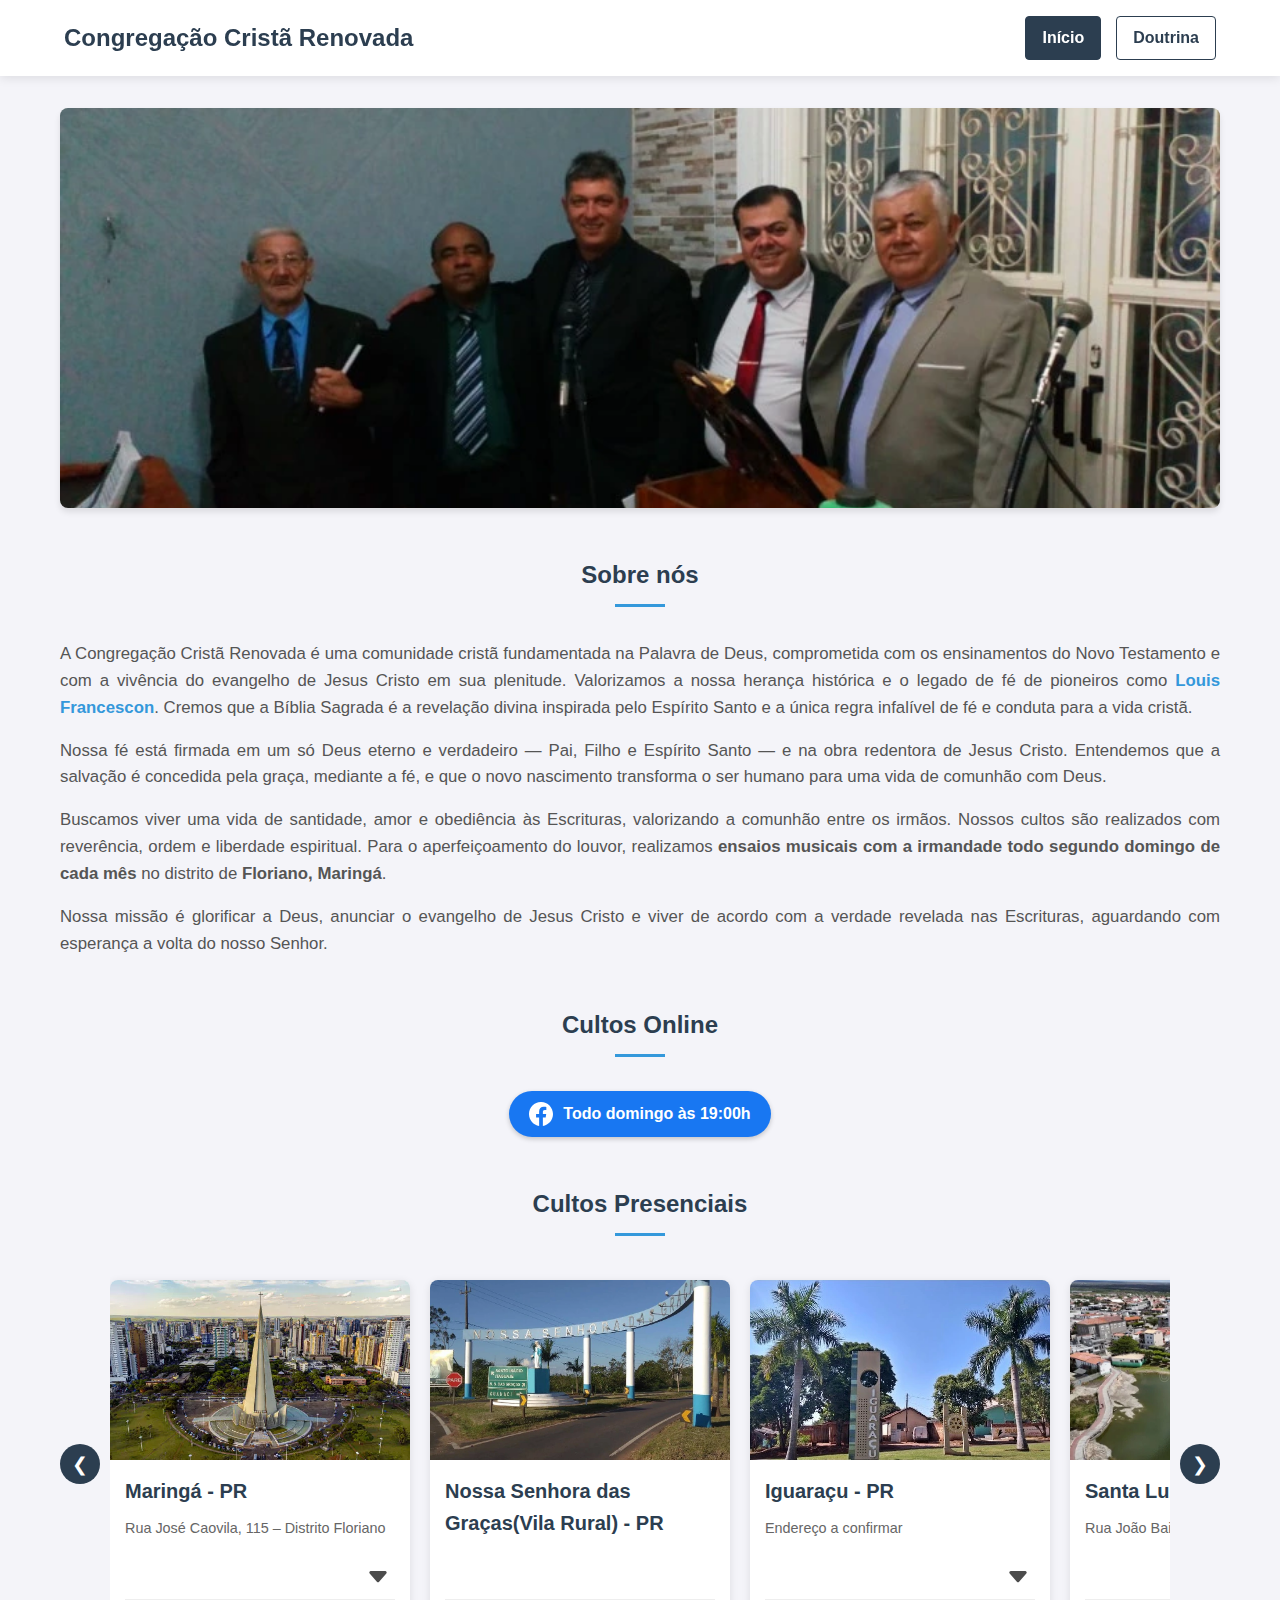
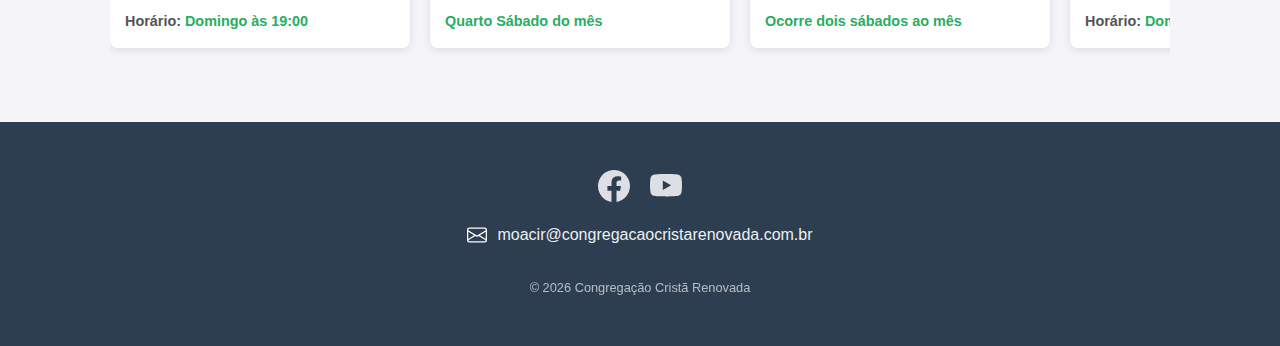
<file: index.html>
<!DOCTYPE html>
<html lang="pt-br">

<head>
    <meta charset="UTF-8">
    <meta name="viewport" content="width=device-width, initial-scale=1.0">
    <meta name="description"
        content="Congregação Cristã Renovada - Uma comunidade fundamentada na Palavra de Deus. Confira nossos cultos presenciais em Maringá, Apucarana e região.">
    <meta name="keywords"
        content="Congregação Cristã Renovada, igreja, cultos, doutrina, fé, Maringá, Apucarana, Floriano, Iguaraçu, Pitangueiras, Santa Luz, Louis Francescon, evangelho, cristão">
    <title>Congregação Cristã Renovada - Início</title>
    <link rel="icon" href="images/favicon.png">
    <link rel="stylesheet" href="style.css">
</head>

<body>
    <header>
        <h1>Congregação Cristã Renovada</h1>
        <nav aria-label="Menu principal">
            <a href="index.html" class="btn active">Início</a>
            <a href="doutrina.html" class="btn">Doutrina</a>
        </nav>
    </header>

    <main>
        <section class="hero">
            <div class="hero-carousel">
                <img src="images/reunidos1.webp" class="active" alt="Grupo de membros da congregação" loading="eager">

                <img src="images/reunidos2.webp" alt="Grupo de membros da congregação" loading="lazy">

                <img src="images/reunidos3.webp" alt="Grupo de membros da congregação" loading="lazy">

                <img src="images/reunidos4.webp" alt="Grupo de membros da congregação" loading="lazy">

                <img src="images/reunidos5.webp" alt="Grupo de membros da congregação" loading="lazy">
            </div>

            <div class="hero-overlay"></div>
        </section>

        <section class="sobre">
            <h2>Sobre nós</h2>
            <p>A Congregação Cristã Renovada é uma comunidade cristã fundamentada na Palavra de Deus, comprometida com
                os ensinamentos do Novo Testamento e com a vivência do evangelho de Jesus Cristo em sua plenitude.
                Valorizamos a nossa herança histórica e o legado de fé de pioneiros como
                <a href="https://pt.wikipedia.org/wiki/Louis_Francescon" target="_blank" rel="noopener noreferrer"
                    class="link">Louis
                    Francescon</a>.
                Cremos que a Bíblia Sagrada é a revelação divina inspirada pelo Espírito Santo e a única regra infalível
                de fé e conduta para a vida cristã.
            </p>

            <p>Nossa fé está firmada em um só Deus eterno e verdadeiro — Pai, Filho e Espírito Santo — e na obra
                redentora de Jesus Cristo. Entendemos que a salvação é concedida pela graça, mediante a fé, e que o novo
                nascimento transforma o ser humano para uma vida de comunhão com Deus.</p>

            <p>Buscamos viver uma vida de santidade, amor e obediência às Escrituras, valorizando a comunhão entre os
                irmãos. Nossos cultos são realizados com reverência, ordem e liberdade espiritual. Para o
                aperfeiçoamento do louvor,
                realizamos <strong>ensaios musicais com a irmandade todo segundo domingo de cada mês</strong> no
                distrito de <strong>Floriano, Maringá</strong>.</p>

            <p>Nossa missão é glorificar a Deus, anunciar o evangelho de Jesus Cristo e viver de acordo com a verdade
                revelada nas Escrituras, aguardando com esperança a volta do nosso Senhor.</p>
        </section>
    </main>

    <section class="cultos-online">
        <h2>Cultos Online</h2>
        <a href="https://www.facebook.com/groups/1549190895379228?locale=pt_BR" target="_blank"
            rel="noopener noreferrer" class="btn-facebook">
            <span>
                <img src="images/facebook.svg" alt="" aria-hidden="true">
                Todo domingo às 19:00h
            </span>
        </a>
    </section>

    <section class="cultos-presenciais">
        <h2>Cultos Presenciais</h2>

        <div class="carousel-wrapper">
            <button class="carousel-btn prev" aria-label="Ver cidade anterior">&#10094;</button>

            <div class="carousel-track-container">
                <div class="carousel-track">

                    <article class="card-cidade">
                        <img src="images/maringa.webp" alt="Catedral de Maringá" loading="lazy">
                        <div class="card-content">
                            <h3>Maringá - PR</h3>
                            <address>Rua José Caovila, 115 – Distrito Floriano</address>

                            <button class="btn-toggle-membros" aria-label="Ver liderança" aria-expanded="false">
                                <img src="images/caret-down-fill.svg" alt="Seta para baixo">
                            </button>

                            <div class="lista-membros">
                                <ul>
                                    <li><strong>Ancião(Presbítero):</strong>Moacir Ribeiro de Melo</li>
                                    <li><strong>Ancião:</strong> Saulo Marcelino dos Reis</li>
                                    <li><strong>Diácono:</strong> Geraldo Agostinho Barros</li>
                                    <li><strong>Diaconisa:</strong> Maria Nilda de Melo</li>
                                    <li><strong>Diaconisa:</strong> Abjumara Madalena C. dos Reis</li>
                                    <li><strong>Diaconisa:</strong> Celia Lurdes Gaspar Cavaleiro</li>
                                    <li><strong>Diaconisa:</strong> Natalia de O. de Castro Barros</li>
                                    <li><strong>Recepcionista:</strong> Adão Silverio</li>
                                    <li><strong>Maestro musical:</strong> Velci Gomes de Lima</li>
                                </ul>
                            </div>

                            <p>Horário: <time>Domingo às 19:00</time></p>
                        </div>
                    </article>

                    <article class="card-cidade">
                        <img src="images/nossa_senhora_das_gracas.webp" alt="Monumento do Boné em Apucarana"
                            loading="lazy">
                        <div class="card-content">
                            <h3>Nossa Senhora das Graças(Vila Rural) - PR</h3>

                            <p><time>Quarto Sábado do mês</time></p>
                        </div>
                    </article>

                    <article class="card-cidade">
                        <img src="images/iguaracu.webp" alt="Entrada da cidade de Iguaraçu" loading="lazy">
                        <div class="card-content">
                            <h3>Iguaraçu - PR</h3>
                            <address>Endereço a confirmar</address>

                            <button class="btn-toggle-membros" aria-label="Ver liderança" aria-expanded="false">
                                <img src="images/caret-down-fill.svg" alt="Seta para baixo">
                            </button>

                            <div class="lista-membros">
                                <ul>
                                    <li><strong>Ancião (Presbítero):</strong> Devanir Marcondes</li>
                                </ul>
                            </div>

                            <p><time>Ocorre dois sábados ao mês</time></p>
                        </div>
                    </article>

                    <article class="card-cidade">
                        <img src="images/santa_luz.webp" alt="Cidade de Santa Luz" loading="lazy">
                        <div class="card-content">
                            <h3>Santa Luz (Centro) - BA</h3>
                            <address>Rua João Baião de Souza, nº 267</address>

                            <button class="btn-toggle-membros" aria-label="Ver liderança" aria-expanded="false">
                                <img src="images/caret-down-fill.svg" alt="Seta para baixo">
                            </button>

                            <div class="lista-membros">
                                <ul>
                                    <li><strong>Ancião (Presbítero):</strong> Jossialdo de Jesus Sacramento</li>
                                    <li><strong>Ancião (Presbítero):</strong> Porfírio Ferreira dos Santos</li>
                                    <li><strong>Cooperador:</strong> Raimundo Ferreira dos Santos</li>
                                    <li><strong>Diaconisa:</strong> Nacia da Silva Santos</li>
                                </ul>
                            </div>

                            <p>Horário: <time>Domingos às 19:30</time></p>
                        </div>
                    </article>

                    <article class="card-cidade">
                        <img src="images/santa_luz.webp" alt="Cidade de Santa Luz" loading="lazy">
                        <div class="card-content">
                            <h3>Santa Luz (Terras Brancas) - BA</h3>
                            <address>Casa da irmã Regina</address>
                            <p>Horário: <time>Quartas-feiras às 19:30</time></p>
                        </div>
                    </article>

                    <article class="card-cidade">
                        <img src="images/santa_luz.webp" alt="Cidade de Santa Luz" loading="lazy">
                        <div class="card-content">
                            <h3>Santa Luz, Distrito Novo Horizonte - BA</h3>
                            <p>Horário: <time>Quartas-feiras às 15:00h</time></p>
                        </div>
                    </article>

                    <article class="card-cidade">
                        <img src="images/santa_luz.webp" alt="Cidade de Santa Luz" loading="lazy">
                        <div class="card-content">
                            <h3>Santa Luz (Com. Leninha) - BA</h3>
                            <address>Casa do irmão Antônio Pereira</address>
                            <p>Horário: <time>Sextas-feiras às 19:30</time></p>
                        </div>
                    </article>

                </div>
            </div>

            <button class="carousel-btn next" aria-label="Ver próxima cidade">&#10095;</button>
        </div>
    </section>

    <footer>
        <div class="social-links">
            <a href="https://www.facebook.com/groups/1549190895379228?locale=pt_BR" target="_blank"
                rel="noopener noreferrer" aria-label="Facebook">
                <img src="images/facebook.svg" alt="Acesse nosso Facebook">
            </a>
            <a href="https://youtube.com/@congregacaocristarenovadad6303?si=XEDWTJK1OlD5ocNR" target="_blank"
                rel="noopener noreferrer" aria-label="YouTube">
                <img src="images/youtube.svg" alt="Acesse nosso YouTube">
            </a>
        </div>

        <a href="mailto:moacir@congregacaocristarenovada.com.br" class="email-link">
            <img src="images/envelope.svg" alt="">
            moacir@congregacaocristarenovada.com.br
        </a>
        <p class="copyright">&copy; 2026 Congregação Cristã Renovada</p>
    </footer>

    <script src="script.js"></script>
</body>

</html>
</file>
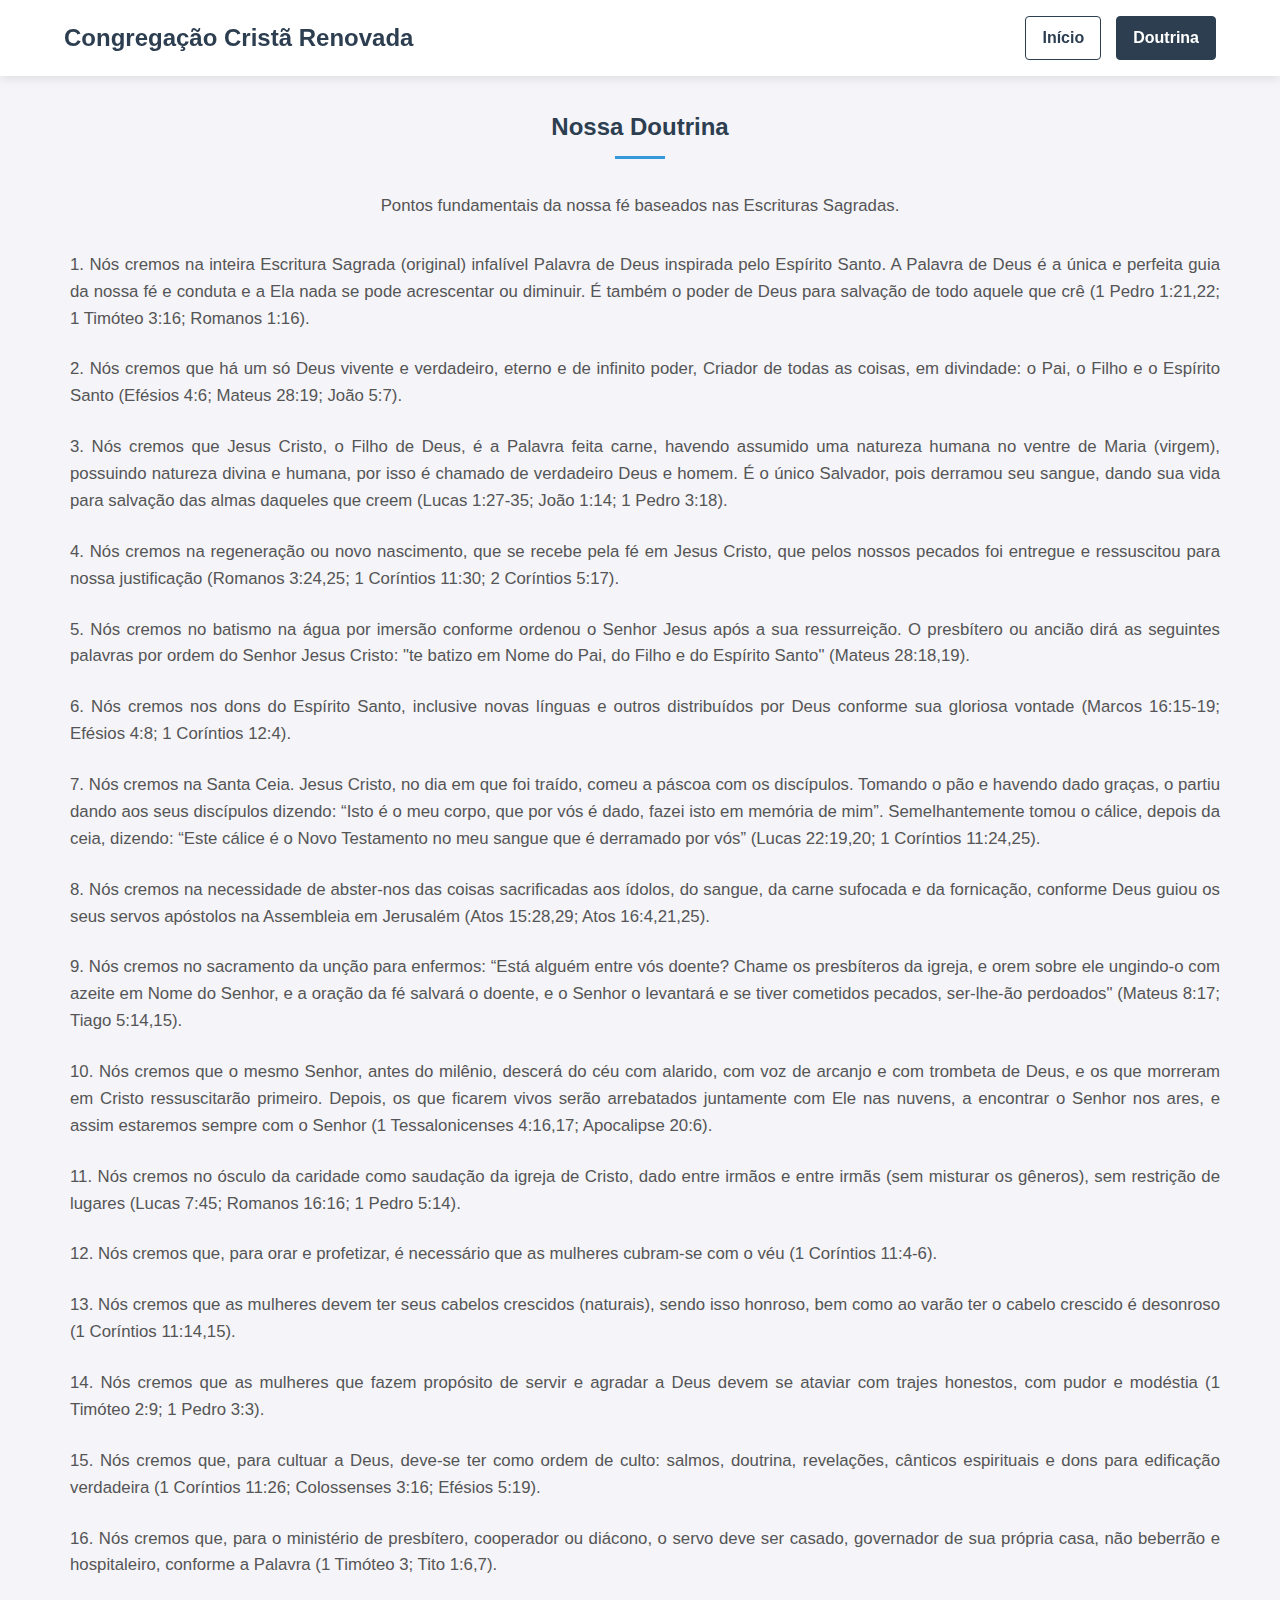
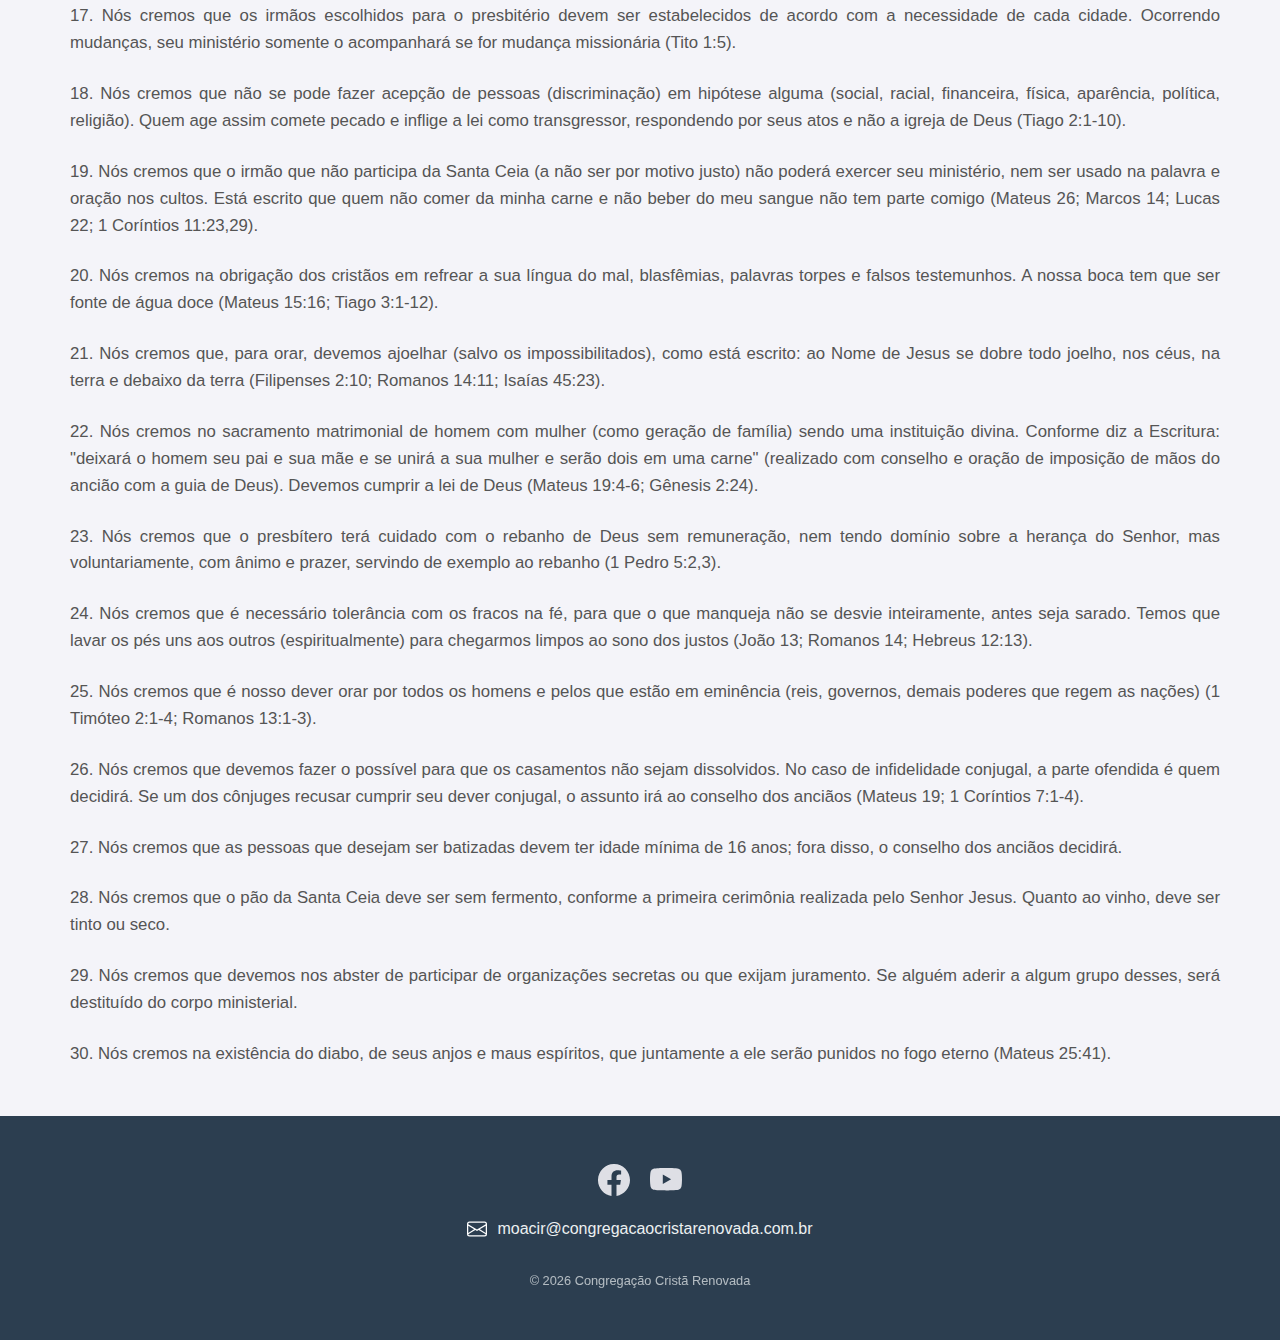
<file: doutrina.html>
<!DOCTYPE html>
<html lang="pt-br">

<head>
    <meta charset="UTF-8">
    <meta name="viewport" content="width=device-width, initial-scale=1.0">
    <meta name="description" content="Conheça os pontos de doutrina e fé da Congregação Cristã Renovada. Cremos na Bíblia Sagrada como única regra de fé e prática.">
    <meta name="keywords" content="Congregação Cristã Renovada, doutrina, pontos de fé, bíblia, batismo, santa ceia, Louis Francescon, fundamento apostólico">
    <title>Doutrina - Congregação Cristã Renovada</title>
    <link rel="icon" href="images/favicon.png">
    <link rel="stylesheet" href="style.css">
</head>

<body>
    <header>
        <h1>Congregação Cristã Renovada</h1>
        <nav aria-label="Menu principal">
            <a href="index.html" class="btn">Início</a>
            <a href="doutrina.html" class="btn active">Doutrina</a>
        </nav>
    </header>

    <main>
        <section>
            <h2>Nossa Doutrina</h2>
            <p class="doutrina">Pontos fundamentais da nossa fé baseados nas Escrituras Sagradas.</p>

            <ol>
                <li>
                    Nós cremos na inteira Escritura Sagrada (original) infalível Palavra de Deus inspirada pelo Espírito Santo. A Palavra de Deus é a única e perfeita guia da nossa fé e conduta e a Ela nada se pode acrescentar ou diminuir. É também o poder de Deus para salvação de todo aquele que crê (1 Pedro 1:21,22; 1 Timóteo 3:16; Romanos 1:16).
                </li>
                <li>
                    Nós cremos que há um só Deus vivente e verdadeiro, eterno e de infinito poder, Criador de todas as coisas, em divindade: o Pai, o Filho e o Espírito Santo (Efésios 4:6; Mateus 28:19; João 5:7).
                </li>
                <li>
                    Nós cremos que Jesus Cristo, o Filho de Deus, é a Palavra feita carne, havendo assumido uma natureza humana no ventre de Maria (virgem), possuindo natureza divina e humana, por isso é chamado de verdadeiro Deus e homem. É o único Salvador, pois derramou seu sangue, dando sua vida para salvação das almas daqueles que creem (Lucas 1:27-35; João 1:14; 1 Pedro 3:18).
                </li>
                <li>
                    Nós cremos na regeneração ou novo nascimento, que se recebe pela fé em Jesus Cristo, que pelos nossos pecados foi entregue e ressuscitou para nossa justificação (Romanos 3:24,25; 1 Coríntios 11:30; 2 Coríntios 5:17).
                </li>
                <li>
                    Nós cremos no batismo na água por imersão conforme ordenou o Senhor Jesus após a sua ressurreição. O presbítero ou ancião dirá as seguintes palavras por ordem do Senhor Jesus Cristo: "te batizo em Nome do Pai, do Filho e do Espírito Santo" (Mateus 28:18,19).
                </li>
                <li>
                    Nós cremos nos dons do Espírito Santo, inclusive novas línguas e outros distribuídos por Deus conforme sua gloriosa vontade (Marcos 16:15-19; Efésios 4:8; 1 Coríntios 12:4).
                </li>
                <li>
                    Nós cremos na Santa Ceia. Jesus Cristo, no dia em que foi traído, comeu a páscoa com os discípulos. Tomando o pão e havendo dado graças, o partiu dando aos seus discípulos dizendo: “Isto é o meu corpo, que por vós é dado, fazei isto em memória de mim”. Semelhantemente tomou o cálice, depois da ceia, dizendo: “Este cálice é o Novo Testamento no meu sangue que é derramado por vós” (Lucas 22:19,20; 1 Coríntios 11:24,25).
                </li>
                <li>
                    Nós cremos na necessidade de abster-nos das coisas sacrificadas aos ídolos, do sangue, da carne sufocada e da fornicação, conforme Deus guiou os seus servos apóstolos na Assembleia em Jerusalém (Atos 15:28,29; Atos 16:4,21,25).
                </li>
                <li>
                    Nós cremos no sacramento da unção para enfermos: “Está alguém entre vós doente? Chame os presbíteros da igreja, e orem sobre ele ungindo-o com azeite em Nome do Senhor, e a oração da fé salvará o doente, e o Senhor o levantará e se tiver cometidos pecados, ser-lhe-ão perdoados" (Mateus 8:17; Tiago 5:14,15).
                </li>
                <li>
                    Nós cremos que o mesmo Senhor, antes do milênio, descerá do céu com alarido, com voz de arcanjo e com trombeta de Deus, e os que morreram em Cristo ressuscitarão primeiro. Depois, os que ficarem vivos serão arrebatados juntamente com Ele nas nuvens, a encontrar o Senhor nos ares, e assim estaremos sempre com o Senhor (1 Tessalonicenses 4:16,17; Apocalipse 20:6).
                </li>
                <li>
                    Nós cremos no ósculo da caridade como saudação da igreja de Cristo, dado entre irmãos e entre irmãs (sem misturar os gêneros), sem restrição de lugares (Lucas 7:45; Romanos 16:16; 1 Pedro 5:14).
                </li>
                <li>
                    Nós cremos que, para orar e profetizar, é necessário que as mulheres cubram-se com o véu (1 Coríntios 11:4-6).
                </li>
                <li>
                    Nós cremos que as mulheres devem ter seus cabelos crescidos (naturais), sendo isso honroso, bem como ao varão ter o cabelo crescido é desonroso (1 Coríntios 11:14,15).
                </li>
                <li>
                    Nós cremos que as mulheres que fazem propósito de servir e agradar a Deus devem se ataviar com trajes honestos, com pudor e modéstia (1 Timóteo 2:9; 1 Pedro 3:3).
                </li>
                <li>
                    Nós cremos que, para cultuar a Deus, deve-se ter como ordem de culto: salmos, doutrina, revelações, cânticos espirituais e dons para edificação verdadeira (1 Coríntios 11:26; Colossenses 3:16; Efésios 5:19).
                </li>
                <li>
                    Nós cremos que, para o ministério de presbítero, cooperador ou diácono, o servo deve ser casado, governador de sua própria casa, não beberrão e hospitaleiro, conforme a Palavra (1 Timóteo 3; Tito 1:6,7).
                </li>
                <li>
                    Nós cremos que os irmãos escolhidos para o presbitério devem ser estabelecidos de acordo com a necessidade de cada cidade. Ocorrendo mudanças, seu ministério somente o acompanhará se for mudança missionária (Tito 1:5).
                </li>
                <li>
                    Nós cremos que não se pode fazer acepção de pessoas (discriminação) em hipótese alguma (social, racial, financeira, física, aparência, política, religião). Quem age assim comete pecado e inflige a lei como transgressor, respondendo por seus atos e não a igreja de Deus (Tiago 2:1-10).
                </li>
                <li>
                    Nós cremos que o irmão que não participa da Santa Ceia (a não ser por motivo justo) não poderá exercer seu ministério, nem ser usado na palavra e oração nos cultos. Está escrito que quem não comer da minha carne e não beber do meu sangue não tem parte comigo (Mateus 26; Marcos 14; Lucas 22; 1 Coríntios 11:23,29).
                </li>
                <li>
                    Nós cremos na obrigação dos cristãos em refrear a sua língua do mal, blasfêmias, palavras torpes e falsos testemunhos. A nossa boca tem que ser fonte de água doce (Mateus 15:16; Tiago 3:1-12).
                </li>
                <li>
                    Nós cremos que, para orar, devemos ajoelhar (salvo os impossibilitados), como está escrito: ao Nome de Jesus se dobre todo joelho, nos céus, na terra e debaixo da terra (Filipenses 2:10; Romanos 14:11; Isaías 45:23).
                </li>
                <li>
                    Nós cremos no sacramento matrimonial de homem com mulher (como geração de família) sendo uma instituição divina. Conforme diz a Escritura: "deixará o homem seu pai e sua mãe e se unirá a sua mulher e serão dois em uma carne" (realizado com conselho e oração de imposição de mãos do ancião com a guia de Deus). Devemos cumprir a lei de Deus (Mateus 19:4-6; Gênesis 2:24).
                </li>
                <li>
                    Nós cremos que o presbítero terá cuidado com o rebanho de Deus sem remuneração, nem tendo domínio sobre a herança do Senhor, mas voluntariamente, com ânimo e prazer, servindo de exemplo ao rebanho (1 Pedro 5:2,3).
                </li>
                <li>
                    Nós cremos que é necessário tolerância com os fracos na fé, para que o que manqueja não se desvie inteiramente, antes seja sarado. Temos que lavar os pés uns aos outros (espiritualmente) para chegarmos limpos ao sono dos justos (João 13; Romanos 14; Hebreus 12:13).
                </li>
                <li>
                    Nós cremos que é nosso dever orar por todos os homens e pelos que estão em eminência (reis, governos, demais poderes que regem as nações) (1 Timóteo 2:1-4; Romanos 13:1-3).
                </li>
                <li>
                    Nós cremos que devemos fazer o possível para que os casamentos não sejam dissolvidos. No caso de infidelidade conjugal, a parte ofendida é quem decidirá. Se um dos cônjuges recusar cumprir seu dever conjugal, o assunto irá ao conselho dos anciãos (Mateus 19; 1 Coríntios 7:1-4).
                </li>
                <li>
                    Nós cremos que as pessoas que desejam ser batizadas devem ter idade mínima de 16 anos; fora disso, o conselho dos anciãos decidirá.
                </li>
                <li>
                    Nós cremos que o pão da Santa Ceia deve ser sem fermento, conforme a primeira cerimônia realizada pelo Senhor Jesus. Quanto ao vinho, deve ser tinto ou seco.
                </li>
                <li>
                    Nós cremos que devemos nos abster de participar de organizações secretas ou que exijam juramento. Se alguém aderir a algum grupo desses, será destituído do corpo ministerial.
                </li>
                <li>
                    Nós cremos na existência do diabo, de seus anjos e maus espíritos, que juntamente a ele serão punidos no fogo eterno (Mateus 25:41).
                </li>
            </ol>
        </section>
    </main>

    <footer>
        <div class="social-links">
            <a href="https://www.facebook.com/groups/1549190895379228?locale=pt_BR" target="_blank" rel="noopener noreferrer">
                <img src="images/facebook.svg" alt="Facebook">
            </a>
            <a href="https://youtube.com/@congregacaocristarenovadad6303?si=XEDWTJK1OlD5ocNR" target="_blank" rel="noopener noreferrer">
                <img src="images/youtube.svg" alt="YouTube">
            </a>
        </div>

        <a href="mailto:moacir@congregacaocristarenovada.com.br" class="email-link">
            <img src="images/envelope.svg" alt="">
            moacir@congregacaocristarenovada.com.br
        </a>
        <p class="copyright">&copy; 2026 Congregação Cristã Renovada</p>
    </footer>
</body>
</html>
</file>
<file: style.css>
/* =========================================
   Variáveis e Reset
   ========================================= */
:root {
    --primary-color: #2c3e50;
    --accent-color: #3498db;
    --text-color: #333;
    --bg-color: #f4f4f9;
    --white: #ffffff;
    --success: #27ae60;
    --shadow: 0 2px 10px rgba(0, 0, 0, 0.1);
}

* {
    margin: 0;
    padding: 0;
    box-sizing: border-box;
}

body {
    font-family: 'Segoe UI', Tahoma, Geneva, Verdana, sans-serif;
    background-color: var(--bg-color);
    color: var(--text-color);
    line-height: 1.6;
}

img {
    max-width: 100%;
    display: block;
}

a {
    text-decoration: none;
    color: inherit;
}

ul,
li,
ol {
    list-style: none;
}

/* =========================================
   Cabeçalho (Header)
   ========================================= */
header {
    background-color: var(--white);
    padding: 1rem 5%;
    display: flex;
    justify-content: space-between;
    align-items: center;
    box-shadow: var(--shadow);
    position: sticky;
    top: 0;
    z-index: 1000;
}

header h1 {
    font-size: 1.5rem;
    color: var(--primary-color);
}

header nav {
    display: flex;
    gap: 15px;
}

.btn {
    padding: 8px 16px;
    border: 1px solid var(--primary-color);
    border-radius: 4px;
    color: var(--primary-color);
    font-weight: 600;
    transition: all 0.3s ease;
}

.btn:hover,
.btn.active {
    background-color: var(--primary-color);
    color: var(--white);
}

/* =========================================
   Conteúdo Principal (Main)
   ========================================= */
main {
    max-width: 1200px;
    margin: 2rem auto;
    padding: 0 20px;
}

section {
    margin-bottom: 3rem;
}

/* =========================================
   Hero (Carrossel Automático)
   ========================================= */
.hero {
    position: relative;
    width: 100%;
    height: 400px;
    border-radius: 8px;
    overflow: hidden;
    box-shadow: 0 4px 6px rgba(0, 0, 0, 0.1);
    background-color: #ddd;
}

.hero-carousel {
    width: 100%;
    height: 100%;
    position: relative;
}

.hero-carousel img {
    position: absolute;
    top: 0;
    left: 0;
    width: 100%;
    height: 100%;
    object-fit: cover;
    opacity: 0;
    transition: opacity 1.5s ease-in-out;
    z-index: 1;
}

.hero-carousel img.active {
    opacity: 1;
    z-index: 2;
}

/* =========================================
   Textos e Sobre
   ========================================= */
section h2 {
    text-align: center;
    color: var(--primary-color);
    margin-bottom: 1.5rem;
    position: relative;
    padding-bottom: 10px;
}

section h2::after {
    content: '';
    display: block;
    width: 50px;
    height: 3px;
    background-color: var(--accent-color);
    margin: 10px auto 0;
}

section p,
section li {
    text-align: justify;
    margin-bottom: 1rem;
    font-size: 1.05rem;
    color: #555;
}

/* Lista de Doutrina */
ol li {
    list-style: decimal inside;
    margin-bottom: 1.5rem;
    padding-left: 10px;
}

/* =========================================
   Cultos Online
   ========================================= */
.cultos-online {
    max-width: 1200px;
    margin: 0 auto 3rem;
    padding: 0 20px;
    text-align: center;
}

.btn-facebook {
    display: inline-block;
    background-color: #1877f2;
    color: white;
    padding: 10px 20px;
    border-radius: 50px;
    font-weight: bold;
    transition: transform 0.2s;
    box-shadow: 0 2px 5px rgba(0, 0, 0, 0.2);
}

.btn-facebook:hover {
    transform: translateY(-2px);
    background-color: #1466c9;
}

.btn-facebook span {
    display: flex;
    align-items: center;
    gap: 10px;
}

.btn-facebook img {
    width: 24px;
    height: 24px;
    filter: brightness(0) invert(1);
}

/* =========================================
   Carrossel de Cultos Presenciais 
   ========================================= */
.cultos-presenciais {
    max-width: 1200px;
    margin: 0 auto 4rem;
    padding: 0 20px;
    position: relative;
}

.carousel-wrapper {
    position: relative;
    display: flex;
    align-items: center;
}

.carousel-track-container {
    overflow: hidden;
    width: 100%;
    padding: 10px 0;
}

.carousel-track {
    display: flex;
    gap: 20px;
    transition: transform 0.5s ease-in-out;
}

.card-cidade {
    background: var(--white);
    border-radius: 8px;
    overflow: hidden;
    box-shadow: 0 2px 8px rgba(0, 0, 0, 0.1);
    transition: transform 0.3s ease;
    min-width: 300px;
    max-width: 300px;
    display: flex;
    flex-direction: column;
}

.card-cidade:hover {
    transform: translateY(-5px);
    box-shadow: 0 8px 15px rgba(0, 0, 0, 0.15);
}

.card-cidade img {
    width: 100%;
    height: 180px;
    object-fit: cover;
}

.card-content {
    padding: 15px;
    display: flex;
    flex-direction: column;
    flex-grow: 1;
}

.card-cidade h3 {
    font-size: 1.25rem;
    color: var(--primary-color);
    margin-bottom: 10px;
}

.card-cidade address {
    font-style: normal;
    color: #666;
    font-size: 0.9rem;
    margin-bottom: 15px;
}

.card-cidade p {
    margin-top: auto;
    font-size: 0.9rem;
    font-weight: bold;
    border-top: 1px solid #eee;
    padding-top: 10px;
    margin-bottom: 0;
    text-align: left;
}

.card-cidade time {
    color: var(--success);
}

.carousel-btn {
    background-color: var(--primary-color);
    color: white;
    border: none;
    width: 40px;
    height: 40px;
    border-radius: 50%;
    cursor: pointer;
    z-index: 10;
    display: flex;
    align-items: center;
    justify-content: center;
    font-size: 1.2rem;
    transition: background 0.3s;
    flex-shrink: 0;
}

.carousel-btn:hover {
    background-color: var(--accent-color);
}

.carousel-btn.prev {
    margin-right: 10px;
}

.carousel-btn.next {
    margin-left: 10px;
}

/* =========================================
   Rodapé 
   ========================================= */
footer {
    background-color: var(--primary-color);
    color: #ecf0f1;
    padding: 3rem 1rem;
    display: flex;
    flex-direction: column;
    align-items: center;
    gap: 20px;
    text-align: center;
}

.social-links {
    display: flex;
    gap: 20px;
}

.social-links img {
    width: 32px;
    height: 32px;
    filter: invert(96%) sepia(6%) saturate(147%) hue-rotate(190deg) brightness(90%) contrast(100%);
    transition: transform 0.3s;
}

.social-links a:hover img {
    transform: scale(1.1);
}

.email-link {
    display: flex;
    align-items: center;
    justify-content: center;
    gap: 10px;
    transition: color 0.3s;
}

.email-link:hover {
    color: var(--accent-color);
}

.email-link img {
    width: 20px;
    height: 20px;
    filter: invert(1);
}

.copyright {
    font-size: 0.8rem;
    opacity: 0.7;
    margin-top: 10px;
}

.doutrina {
    text-align: center;
    margin-bottom: 2rem;
}

.link {
    color: var(--accent-color);
    font-weight: bold;

}


/* =========================================
   Responsividade
   ========================================= */
@media (max-width: 768px) {
    header {
        flex-direction: column;
        gap: 15px;
    }

    header nav {
        width: 100%;
        justify-content: center;
    }

    .hero {
        height: 250px;
    }

    .carousel-btn {
        display: none;
    }

    .carousel-track-container {
        overflow-x: auto;
        scroll-snap-type: x mandatory;
    }

    .carousel-track {
        width: max-content;
    }

    .card-cidade {
        scroll-snap-align: center;
        margin: 0 10px;
    }
}

/* =========================================
   Lista de Liderança (Dropdown)
   ========================================= */
.btn-toggle-membros {
    background: transparent;
    border: none;
    cursor: pointer;

    margin-left: auto;
    margin-right: 0;
    margin-top: 5px;
    margin-bottom: 5px;

    display: block;
    padding: 5px;
    transition: transform 0.3s ease;
}

.btn-toggle-membros img {
    width: 24px;
    height: 24px;
    filter: opacity(0.7);
}

.btn-toggle-membros:hover img {
    filter: opacity(1);
}

.btn-toggle-membros.aberto {
    transform: rotate(180deg);
}

.lista-membros {
    max-height: 0;
    overflow: hidden;
    transition: max-height 0.4s ease-out;
    background-color: #f8f9fa;
    border-radius: 4px;
    margin-bottom: 0;
}

.lista-membros ul {
    padding: 10px 15px;
    text-align: left;
    font-size: 0.85rem;
    color: #555;
}

.lista-membros li {
    margin-bottom: 6px;
    line-height: 1.3;
    border-bottom: 1px solid #e9ecef;
    padding-bottom: 4px;
}

.lista-membros li:last-child {
    border-bottom: none;
}
</file>
